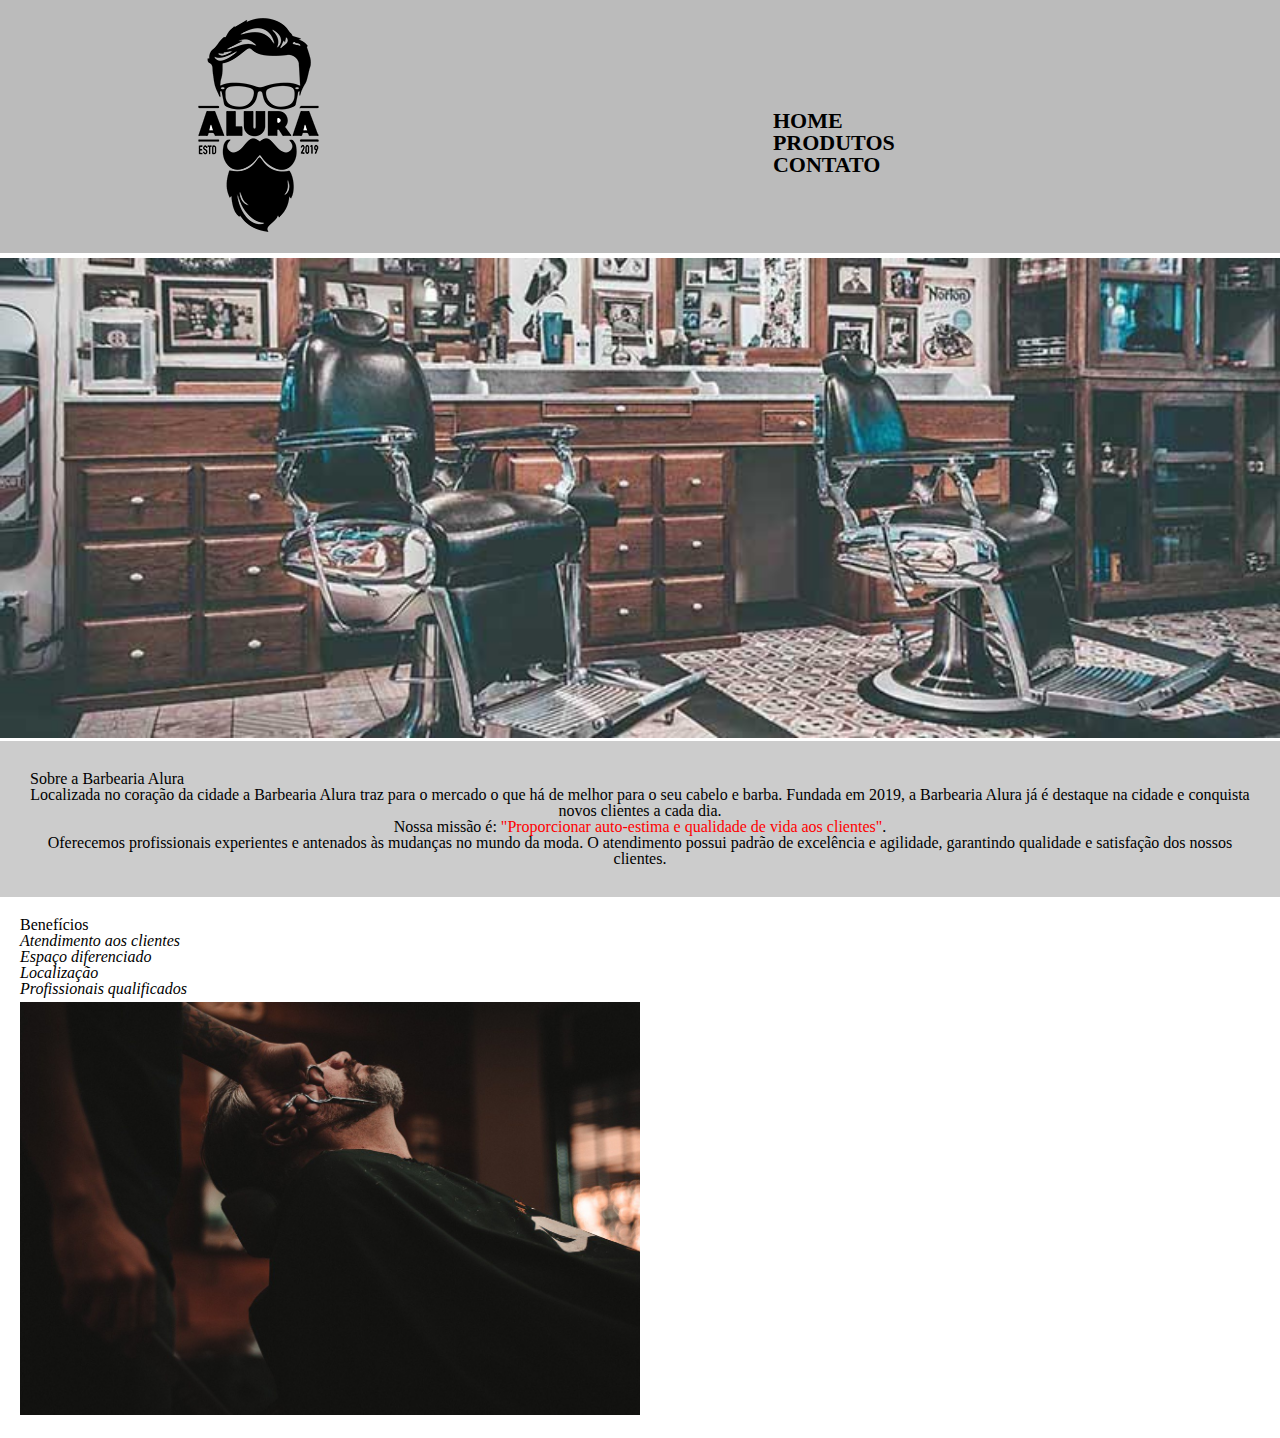
<file: Barbearia ALURA/index.html>
<!DOCTYPE html>
<html lang="pt-br">
<head>
    <meta charset="UTF-8">
    <meta http-equiv="X-UA-Compatible" content="IE=edge">
    <meta name="viewport" content="width=device-width, initial-scale=1.0">
    <title>Barbearia</title>
    <link rel="stylesheet" href="style-home.css"> 
    <link rel="stylesheet" href="reset.css">
</head>
<body>
    <header>
        <div class="caixa">
            <h1><img src="banner/logo.png" alt="Logo da Barbearia"></h1>
            <nav>
                <ul>
                    <li><a href="index.html">Home</a></li>
                    <li><a href="produtos.html">Produtos</a></li>
                    <li><a href="contato.html">Contato</a></li>
                </ul> 
            </nav> 
        </div>    
    </header>
    <img id="banner" src="banner/banner.jpg">
        <div class="principal">
            <h2>Sobre a Barbearia Alura</h2>

                <p>Localizada no coração da cidade a <strong>Barbearia Alura</strong> traz para o mercado o que há de melhor para o seu cabelo e barba. 
                Fundada em 2019, a Barbearia Alura já é destaque na cidade e conquista novos clientes a cada dia.</p>

                <p><em>Nossa missão é: <strong>"Proporcionar auto-estima e qualidade de vida aos clientes"</strong>.</em></p>

                <p>Oferecemos profissionais experientes e antenados às mudanças no mundo da moda. 
                O atendimento possui padrão de excelência e agilidade, garantindo qualidade e satisfação dos nossos clientes.</p>

        </div>

        <div class="beneficios">
            <h3>Benefícios</h3>

            <ul>
                <li class="itens">Atendimento aos clientes</li>
                <li class="itens">Espaço diferenciado</li>
                <li class="itens">Localização</li>
                <li class="itens">Profissionais qualificados</li>
            </ul>
            <img src="beneficios/beneficios.jpg" class="imgbene">
        </div>
        
    
</body>
</html>
</file>
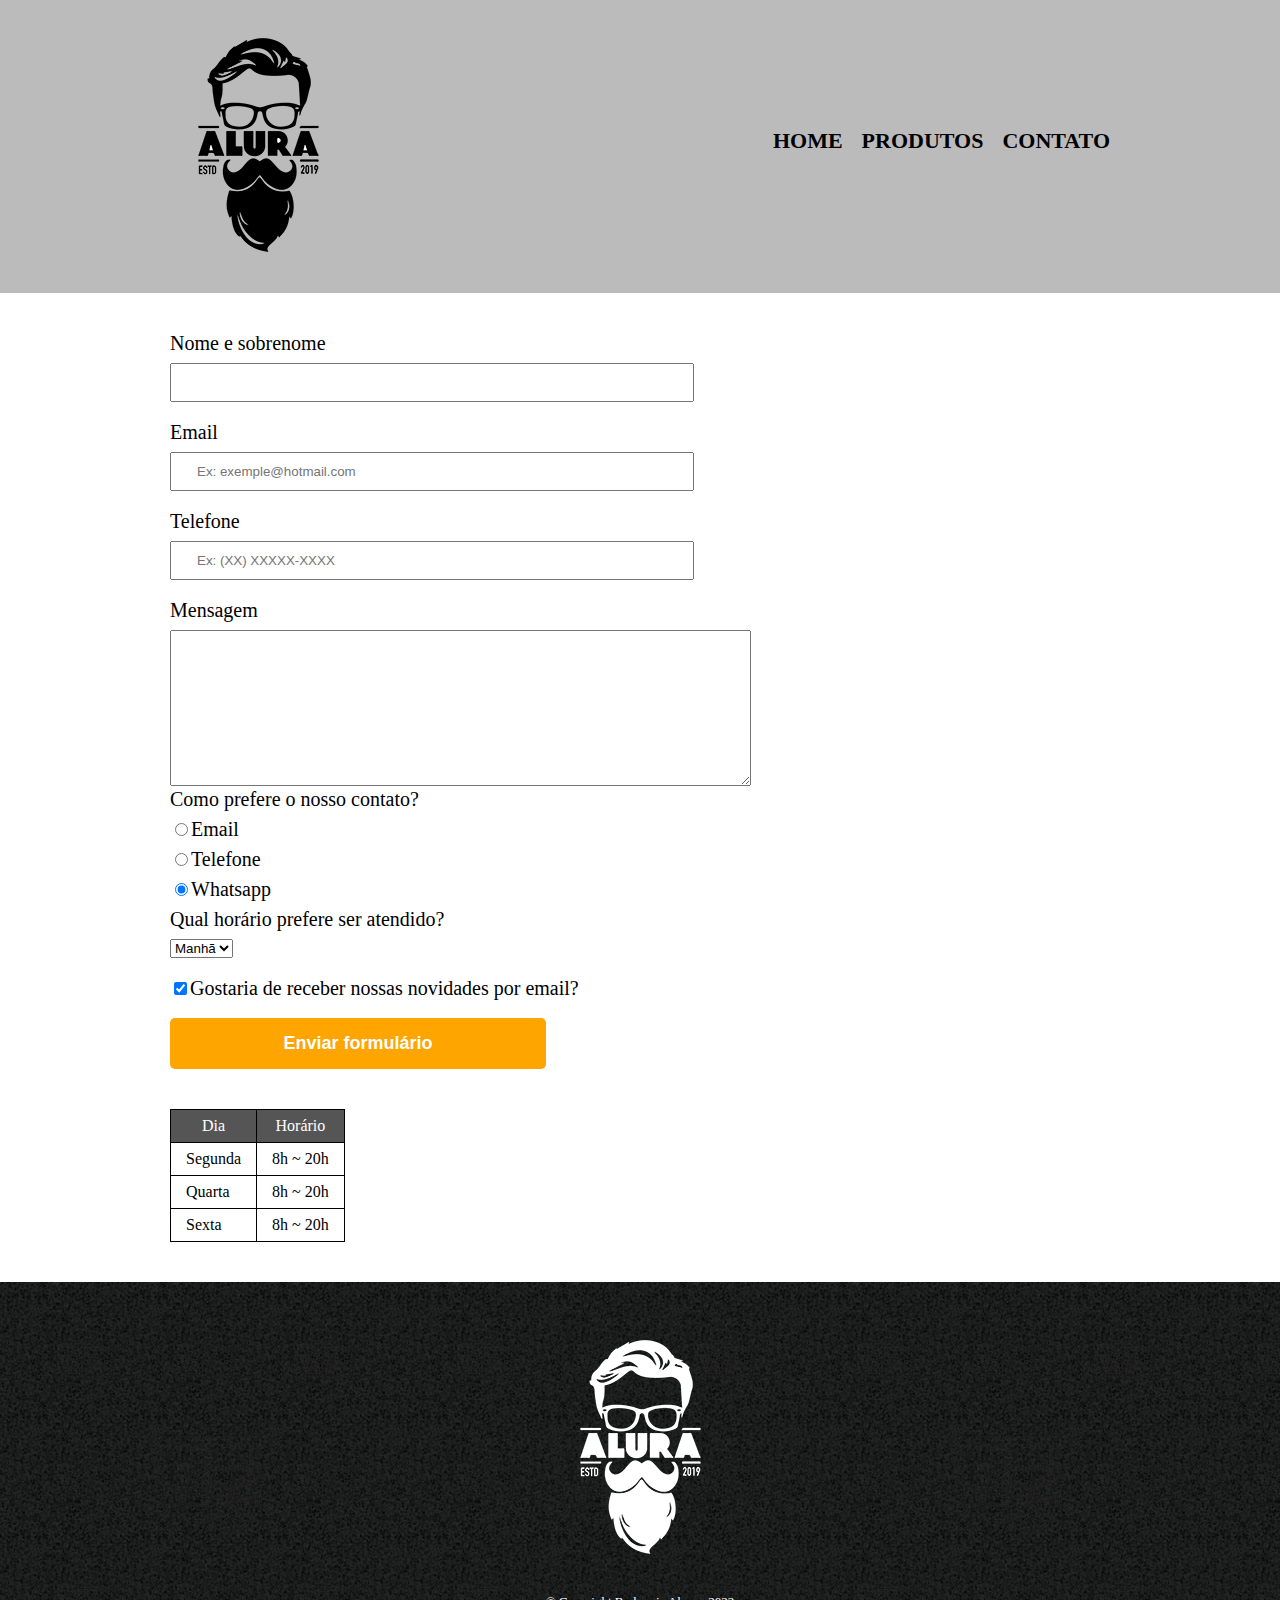
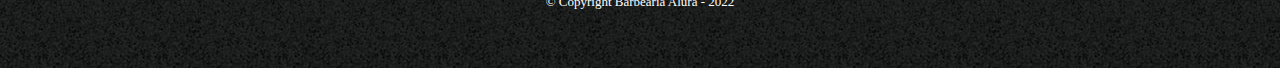
<file: Barbearia ALURA/contato.html>
<!DOCTYPE html>
<html>
    <head>
        <meta charset="UTF-8">
        <title>Contatos - Barbearia Alura</title>
        <link rel="stylesheet" href="reset.css">
        <link rel="stylesheet" href="style.css">
    </head>
    <body>
        <header>
            <div class="caixa">
                <h1><img src="banner/logo.png" alt="Logo da Barbearia"></h1>
                <nav>
                    <ul>
                        <li><a href="index.html">Home</a></li>
                        <li><a href="produtos.html">Produtos</a></li>
                        <li><a href="contato.html">Contato</a></li>
                    </ul> 
                </nav> 
            </div>    
        </header>

        <main>
            <form>
                <label for="nomesobrenome">Nome e sobrenome</label>
                <input type="text" id="nomesobrenome" class="input-padrao" required>

                <label for="email">Email</label>
                <input type="email" id="email" class="input-padrao" required placeholder="Ex: exemple@hotmail.com">

                <label for="telefone">Telefone</label>
                <input type="tel" id="telefone" class="input-padrao" required placeholder="Ex: (XX) XXXXX-XXXX">

                <label for="mensagem">Mensagem</label>
                <textarea id="mensagem" cols="70" rows="10" required></textarea>

                <fieldset>
                    <legend>Como prefere o nosso contato?</legend>

                    <label for="radio-email"><input type="radio" name="contato" value="email" id="radio-email">Email</label>
                   
                    <label for="radio-telefone"><input type="radio" name="contato" value="telefone" id="radio-telefone">Telefone</label>              

                    <label for="radio-whatsapp"><input type="radio" name="contato" value="whatsapp" id="radio-whatsapp" checked>Whatsapp</label>
                    
                </fieldset>

                <fieldset>
                    <legend>Qual horário prefere ser atendido?</legend>
                    <select>
                        <option>Manhã</option>
                        <option>Tarde</option>
                        <option>Noite</option>
                    </select>
                </fieldset>

                <label class="checkbox"><input type="checkbox" checked>Gostaria de receber nossas novidades por email?</label>

                <input type="submit" value="Enviar formulário" class="enviar">
            </form>

            <table>
                <thead>
                    <tr>
                        <th>Dia</td>
                        <th>Horário</th>
                    </tr>
                </thead>

                <tbody>
                    <tr>
                        <td>Segunda</td>
                        <td>8h ~ 20h</td>
                    </tr>
                    <tr>
                        <td>Quarta</td>
                        <td>8h ~ 20h</td>
                    </tr>
                    <tr>
                        <td>Sexta</td>
                        <td>8h ~ 20h</td>
                    </tr>
                 </tbody>
            </table>
        </main>


        <footer>
            <img src="banner/logo-branco.png" alt="Logo da Barbearia">
            <p class="copyright">	
                &copy; Copyright Barbearia Alura - 2022</p>
        </footer>
    </body>
</html>
</file>
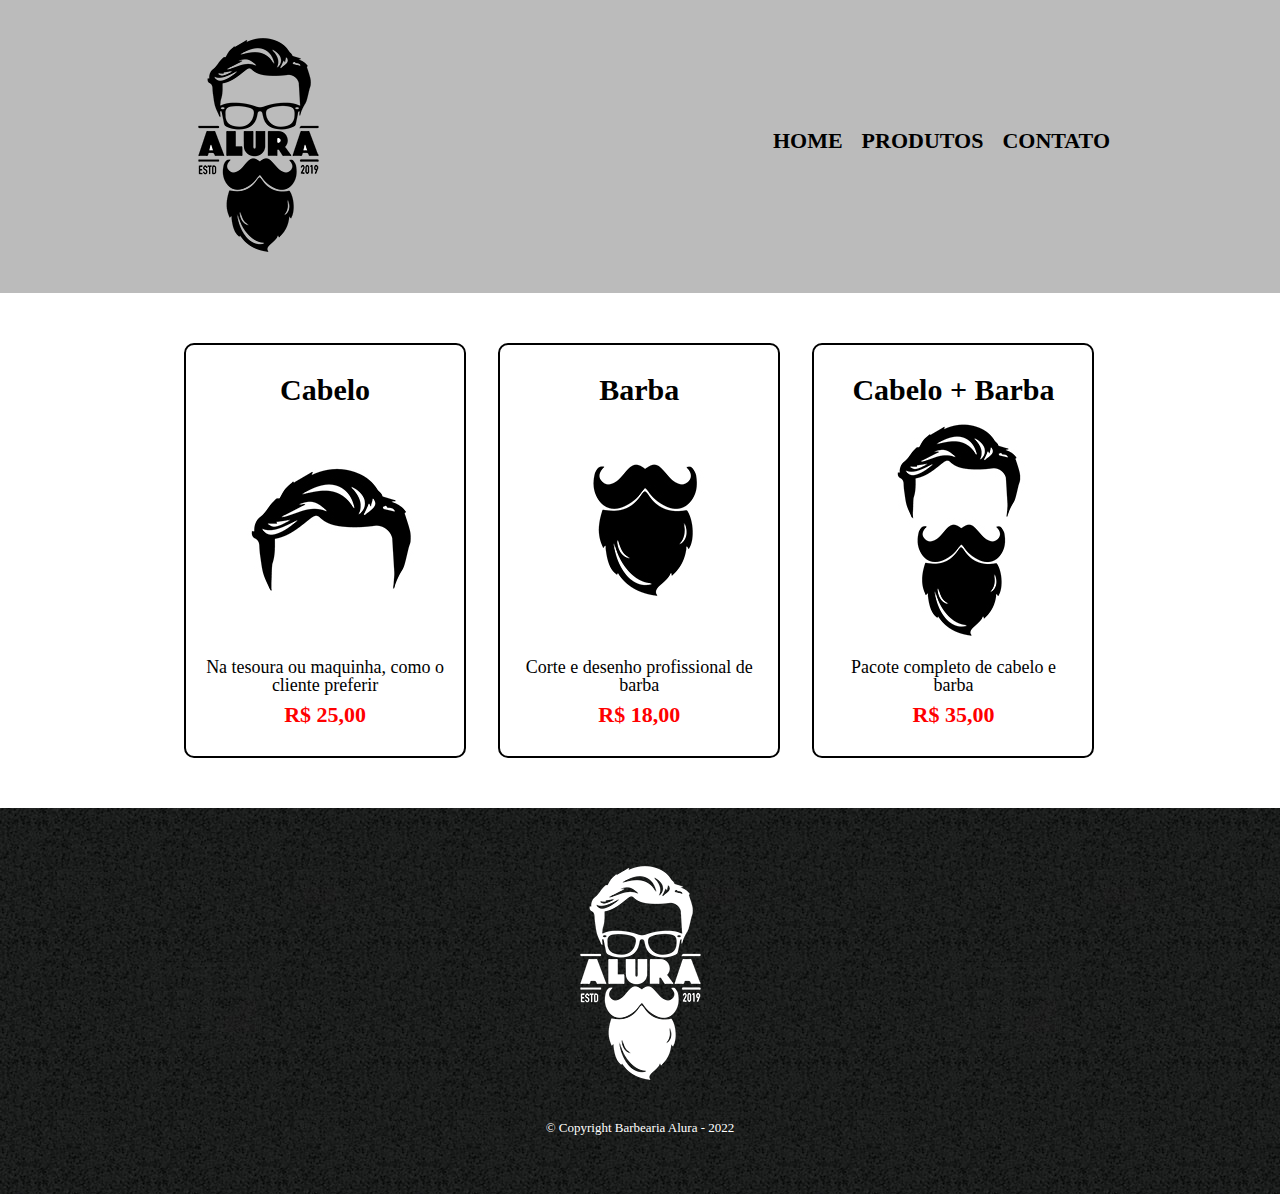
<file: Barbearia ALURA/produtos.html>
<!DOCTYPE html>
<html>
    <head>
        <meta charset="UTF-8">
        <title>Produtos - Barbearia Alura</title>
        <link rel="stylesheet" href="reset.css">
        <link rel="stylesheet" href="style.css">
    </head>
    <body>
        <header>
            <div class="caixa">
                <h1><img src="banner/logo.png"></h1>
                <nav>
                    <ul>
                        <li><a href="index.html">Home</a></li>
                        <li><a href="produtos.html">Produtos</a></li>
                        <li><a href="contato.html">Contato</a></li>
                    </ul> 
                </nav> 
            </div>    
        </header>

        <main>
            <ul class="produtos">
                <li>
                    <h2>Cabelo</h2>
                    <img src="banner/cabelo.jpg">
                    <p class="produto-descricao">Na tesoura ou maquinha, como o cliente preferir</p>
                    <p class="produto-preco">R$ 25,00</p>
                </li>
                <li>
                    <h2>Barba</h2>
                    <img src="banner/barba.jpg">
                    <p class="produto-descricao">Corte e desenho profissional de barba</p>
                    <p class="produto-preco">R$ 18,00</p>
                </li>
                <li>
                    <h2>Cabelo + Barba</h2>
                    <img src="banner/cabelo+barba.jpg">
                    <p class="produto-descricao">Pacote completo de cabelo e barba</p>
                    <p class="produto-preco">R$ 35,00</p>
                </li>
            </ul>
        </main>

        <footer>
            <img src="banner/logo-branco.png">
            <p class="copyright">	
                &copy; Copyright Barbearia Alura - 2022</p>
        </footer>
    </body>
</html>
</file>
<file: Barbearia ALURA/style-home.css>
header {
    background: #BBBBBB;
    padding: 20px 0;
}

.caixa {
    position: relative;
    width: 940px;
    margin: 0 auto;
}

nav {
    position: absolute;
    top: 110px;
    right: 0;
}

nav li {
    display: inline;
    margin: 0 0 0 15px;
}

nav a {
    text-transform: uppercase;
    color: #000000;
    font-weight: bold;
    font-size: 22px;
    text-decoration: none;
}

nav a:hover {
    color: rgb(143, 143, 9);
    text-decoration: underline;
}


#banner {
	width:100%;
	padding-top: 5px;
}

.principal{
	background: #CCCCCC;
	padding: 30px;
}

.titulo-principal {
	padding-left: 20px;
}

.titulo-centralizado {
	text-align: center
}

p {
	text-align: center;
}

#missao {
	font-size: 20px
}

em strong {
	color: #FF0000;
}

.itens {
	font-style: italic
}

.beneficios {
	background: #FFFFFF;
	padding: 20px;
}

ul {
	vertical-align: top;
	width: 20%;
	margin-right: 15%;
}

.imgbene {
	width: 50%;
    padding-top: 5px;
}
</file>
<file: Barbearia ALURA/style.css>
header {
    background: #BBBBBB;
    padding: 20px 0;
}

.caixa {
    position: relative;
    width: 940px;
    margin: 0 auto;
}

nav {
    position: absolute;
    top: 110px;
    right: 0;
}

nav li {
    display: inline;
    margin: 0 0 0 15px;
}

nav a {
    text-transform: uppercase;
    color: #000000;
    font-weight: bold;
    font-size: 22px;
    text-decoration: none;
}

nav a:hover {
    color: rgb(143, 143, 9);
    text-decoration: underline;
}

.produtos {
    width: 940px;
    margin: 0 auto;
    padding: 50px 0;
}

.produtos li {
    display: inline-block;
    text-align: center;
    width: 30%;
    vertical-align: top;
    margin: 0 1.5%;
    padding: 30px 20px;
    box-sizing: border-box;
    border: 2px solid #000000;
    border-radius: 10px;
}

.produtos li:hover {
    border-color: rgb(226, 226, 7);
}

.produtos li:active {
    border-color: rgb(252, 172, 0);
}

.produtos li:hover h2 {
    font-size: 34px;
}

.produtos h2 {
    font-size: 30px;
    font-weight: bold;
}

.produto-descricao {
    font-size: 18px;
    
}

.produto-preco {
    font-size: 22px;
    font-weight: bold;
    color: red;
    margin-top: 10px;
}

footer {
    text-align: center;
    background:url(banner/bg.jpg);
    padding: 40px 0;
}

.copyright{
    color: #ffffff;
    font-size: 13px;
    margin: 20px;
}

main {
    width: 940px;
    margin: 0 auto;
}

form {
    margin: 40px 0;
}

form label, form legend {
    display:block;
    font-size: 20px;
    margin: 0 0 10px;
}

.input-padrao {
    display:block;
    margin: 0 0 20px;
    padding: 10px 25px;
    width: 50%;
}

.checkbox {
    margin: 20px 0;
}

.enviar {
    width: 40%;
    padding: 15px 0;
    background: orange;
    color: white;
    font-weight: bold;
    font-size: 18px;
    border: none;
    border-radius: 5px;
    transition: 1s background;
    cursor: pointer;
}

.enviar:hover {
    background-color: darkorange;
}

table {
    margin: 20px 0 40px;
}

thead {
    background: #555555;
    color: white;
    font-size: bold;
}

td, th {
    border: 1px solid #000000;
    padding: 8px 15px;
}
</file>
